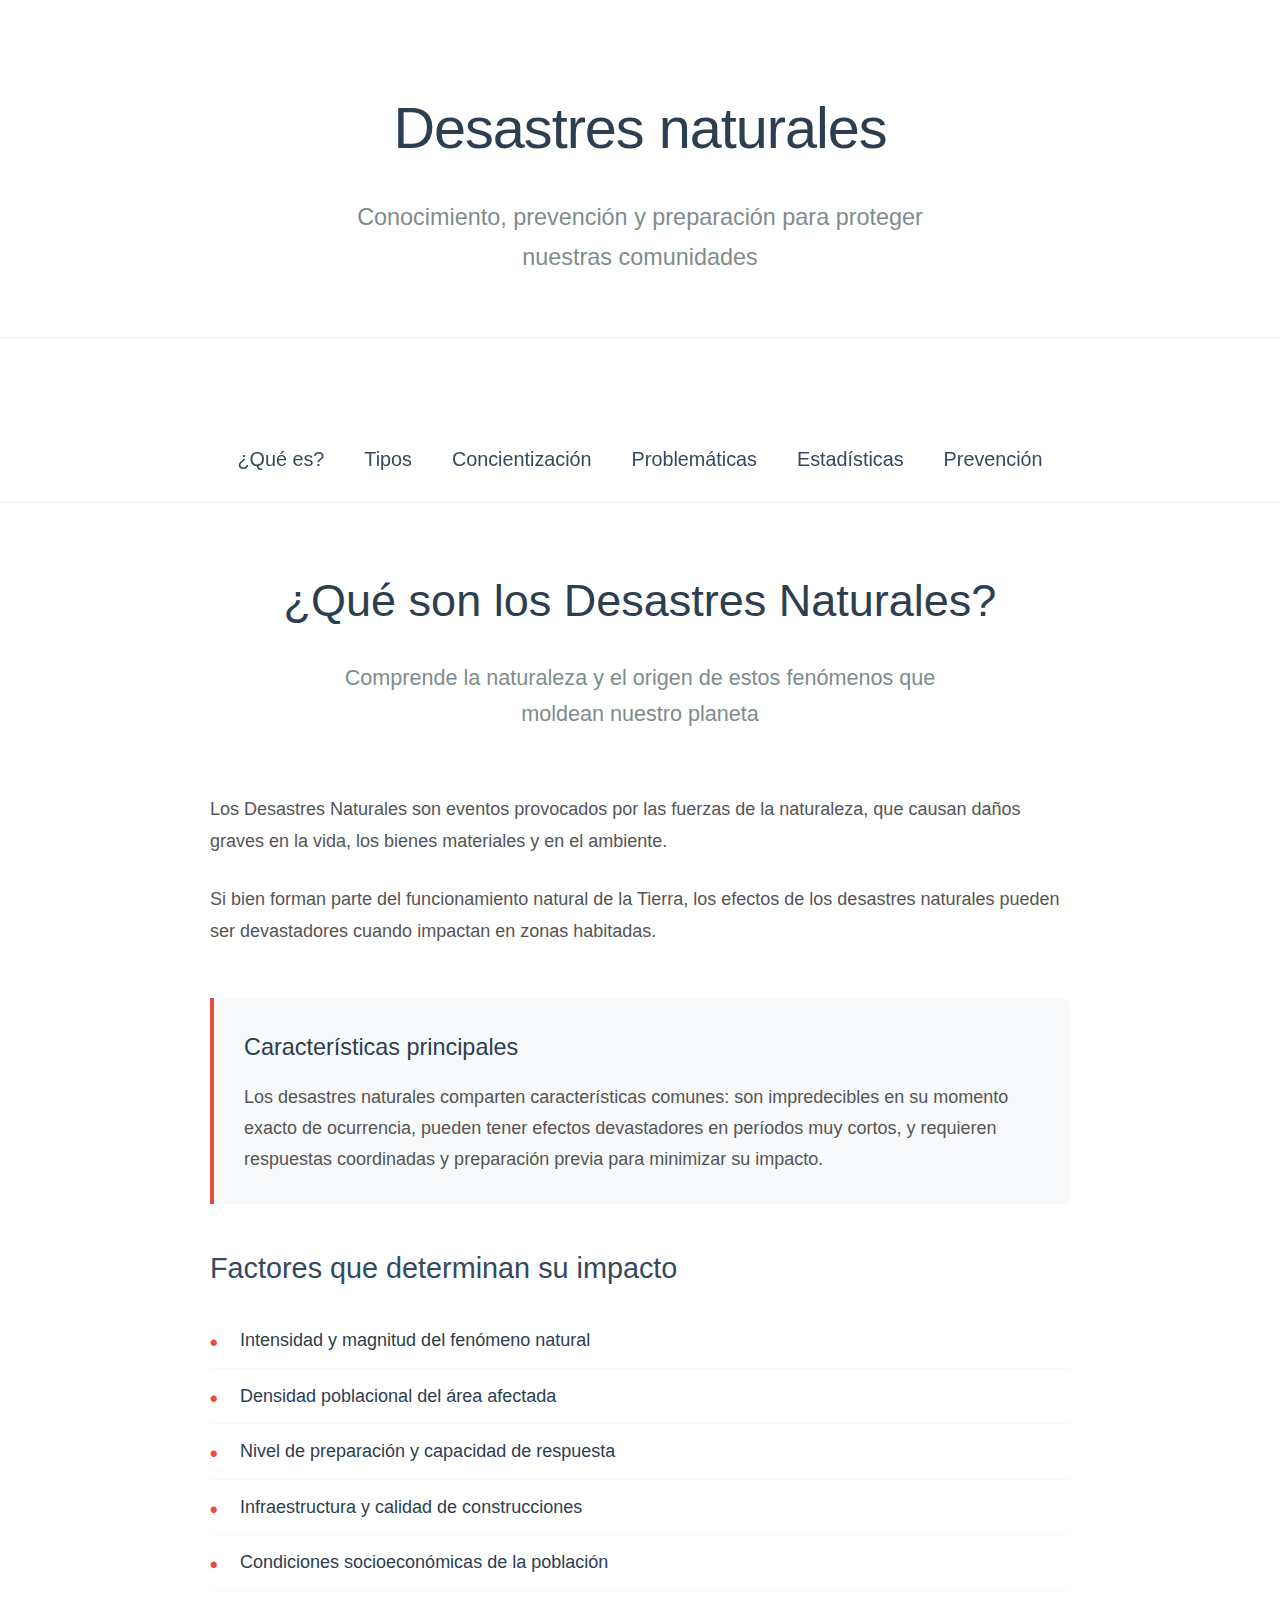
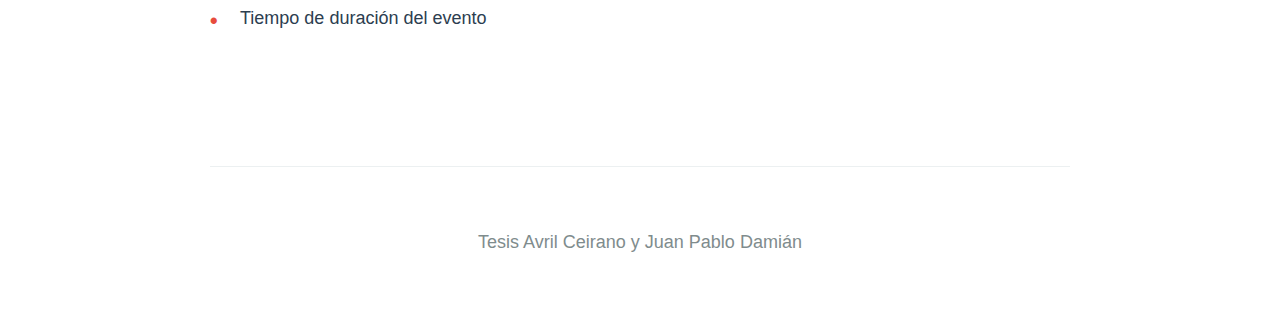
<file: index.html>
<!DOCTYPE html>
<html lang="es">
<head>
    <meta charset="UTF-8">
    <meta name="viewport" content="width=device-width, initial-scale=1.0">
    <title>Desastres naturales - Concientización y prevención</title>
    <link rel="stylesheet" href="/tesis.css">
    <link rel="stylesheet" href="/tesis.js">
</head>
<body>
    <!-- Header -->
    <header>
        <div class="container">
            <h1>Desastres naturales</h1>
            <p class="hero-subtitle">Conocimiento, prevención y preparación para proteger nuestras comunidades</p>
        </div>
    </header>

    <!-- Navigation -->
    <nav>
        <div class="nav-container">
            <ul class="nav-list">
                <li><a href="./index.html">¿Qué es?</a></li>
                <li><a href="./tipos.html">Tipos</a></li>
                <li><a href="./concientizacion.html">Concientización</a></li>
                <li><a href="./problematicas.html">Problemáticas</a></li>
                <li><a href="./estadisticas.html">Estadísticas</a></li>
                <li><a href="./prevencion.html">Prevención</a></li>
                <!-- <li><a href="./respuesta.html">Respuesta</a></li> -->
            </ul>
        </div>
    </nav>

    <div class="container">
        <!-- ¿Qué es? -->
        <section id="que-es">
            <div class="section-header">
                <h2 class="section-title">¿Qué son los Desastres Naturales?</h2>
                <p class="section-subtitle">Comprende la naturaleza y el origen de estos fenómenos que moldean nuestro planeta</p>
            </div>

            <div class="content-block">
                <p>Los Desastres Naturales son eventos provocados por las fuerzas de la naturaleza, que causan daños graves en la vida, los bienes materiales y en el ambiente.</p>
                
                <p>Si bien forman parte del funcionamiento natural de la Tierra, los efectos de los desastres naturales pueden ser devastadores cuando impactan en zonas habitadas. </p>
            </div>

            <div class="highlight-box">
                <h4>Características principales</h4>
                <p>Los desastres naturales comparten características comunes: son impredecibles en su momento exacto de ocurrencia, pueden tener efectos devastadores en períodos muy cortos, y requieren respuestas coordinadas y preparación previa para minimizar su impacto.</p>
            </div>

            <div class="content-block">
                <h3>Factores que determinan su impacto</h3>
                <ul>
                    <li>Intensidad y magnitud del fenómeno natural</li>
                    <li>Densidad poblacional del área afectada</li>
                    <li>Nivel de preparación y capacidad de respuesta</li>
                    <li>Infraestructura y calidad de construcciones</li>
                    <li>Condiciones socioeconómicas de la población</li>
                    <li>Tiempo de duración del evento</li>
                </ul>
            </div>
        </section>


          <!-- Footer -->
    <footer>
        <div class="container">
            <p>Tesis Avril Ceirano y Juan Pablo Damián</p>
        </div>
    </footer>

</body>
</html>
</file>
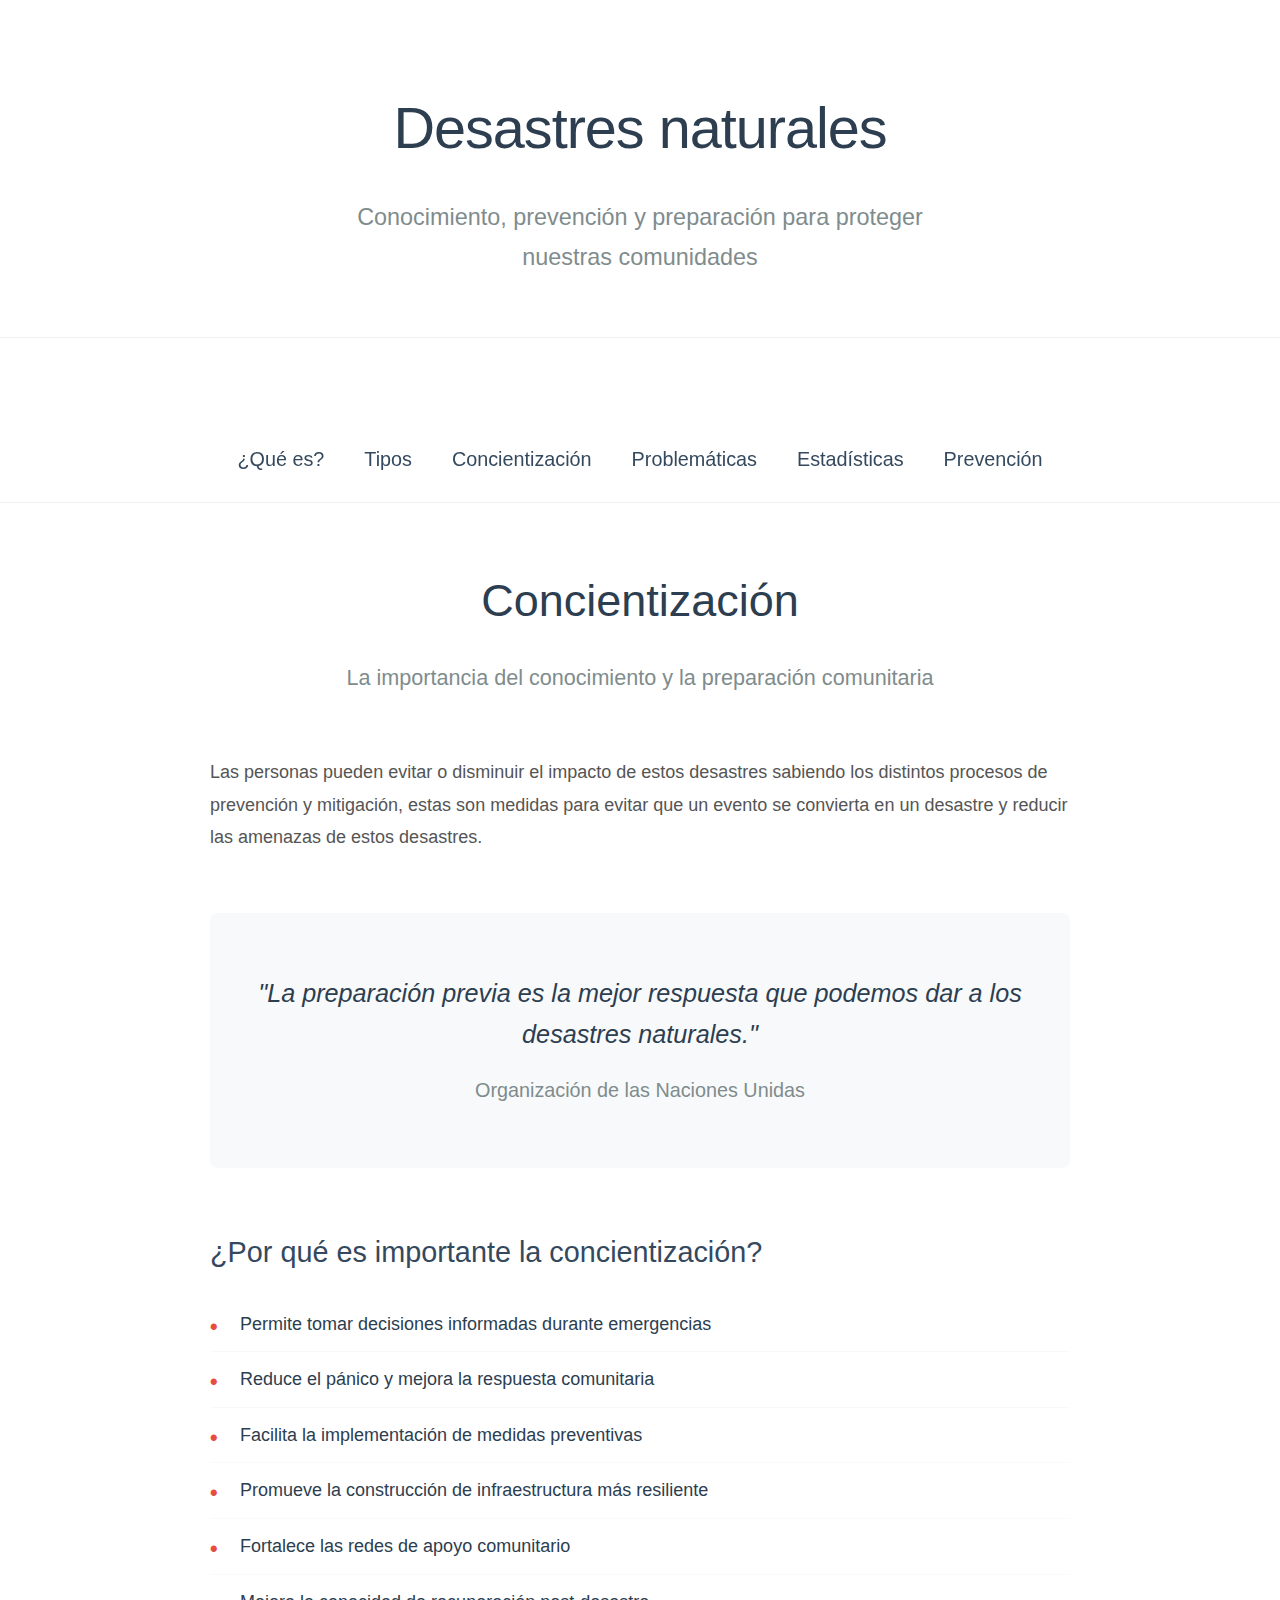
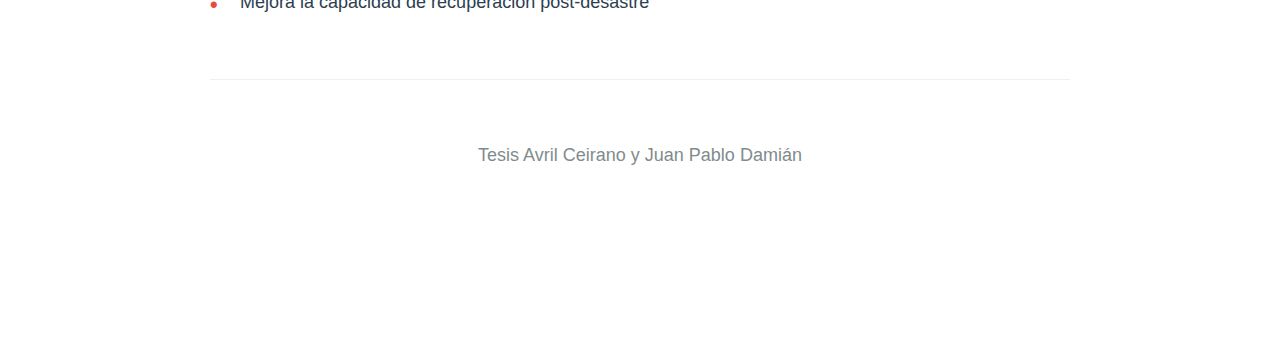
<file: concientizacion.html>
<!DOCTYPE html>
<html lang="es">
<head>
    <meta charset="UTF-8">
    <meta name="viewport" content="width=device-width, initial-scale=1.0">
    <title>Desastres naturales - Concientización y prevención</title>
    <link rel="stylesheet" href="/tesis.css">
    <link rel="stylesheet" href="/tesis.js">
</head>
<body>
    <!-- Header -->
    <header>
        <div class="container">
            <h1>Desastres naturales</h1>
            <p class="hero-subtitle">Conocimiento, prevención y preparación para proteger nuestras comunidades</p>
        </div>
    </header>

    <!-- Navigation -->
    <nav>
        <div class="nav-container">
            <ul class="nav-list">
                <li><a href="./index.html">¿Qué es?</a></li>
                <li><a href="./tipos.html">Tipos</a></li>
                <li><a href="./concientizacion.html">Concientización</a></li>
                <li><a href="./problematicas.html">Problemáticas</a></li>
                <li><a href="./estadisticas.html">Estadísticas</a></li>
                <li><a href="./prevencion.html">Prevención</a></li>
                <!-- <li><a href="./respuesta.html">Respuesta</a></li> -->
            </ul>
        </div>
    </nav>

    <div class="container">
       
        <!-- Concientización -->
        <section id="concientizacion">
            <div class="section-header">
                <h2 class="section-title">Concientización</h2>
                <p class="section-subtitle">La importancia del conocimiento y la preparación comunitaria</p>
            </div>

            <div class="content-block">
                <p>Las personas pueden evitar o disminuir el impacto de estos desastres sabiendo los distintos procesos de prevención y mitigación, estas son medidas para evitar que un evento se convierta en un desastre y reducir las amenazas de estos desastres.</p>
            </div>

            <div class="quote-block">
                <p class="quote-text">"La preparación previa es la mejor respuesta que podemos dar a los desastres naturales."</p>
                <p class="quote-author">Organización de las Naciones Unidas</p>
            </div>

            <div class="content-block">
                <h3>¿Por qué es importante la concientización?</h3>
                <ul>
                    <li>Permite tomar decisiones informadas durante emergencias</li>
                    <li>Reduce el pánico y mejora la respuesta comunitaria</li>
                    <li>Facilita la implementación de medidas preventivas</li>
                    <li>Promueve la construcción de infraestructura más resiliente</li>
                    <li>Fortalece las redes de apoyo comunitario</li>
                    <li>Mejora la capacidad de recuperación post-desastre</li>
                </ul>
            </div>

            <!-- <div class="two-column">
                <div class="content-block">
                    <h3>Educación Comunitaria</h3>
                    <p>La educación debe llegar a todos los niveles de la sociedad, desde niños en edad escolar hasta adultos mayores. Cada grupo tiene necesidades específicas de información y preparación.</p>
                </div>

                <div class="content-block">
                    <h3>Participación Activa</h3>
                    <p>La concientización efectiva requiere participación activa de la comunidad en simulacros, capacitaciones y la creación de planes de emergencia locales.</p>
                </div>
            </div> -->

            <!-- <div class="highlight-box">
                <h4>Cultura de prevención</h4>
                <p>El objetivo final de la concientización es crear una cultura de prevención donde la preparación para desastres naturales sea parte integral de la vida diaria, similar a como usamos cinturones de seguridad o detectores de humo.</p>
            </div>
        </section> -->


          <!-- Footer -->
    <footer>
        <div class="container">
            <p>Tesis Avril Ceirano y Juan Pablo Damián</p>
        </div>
    </footer>

</body>
</html>
</file>
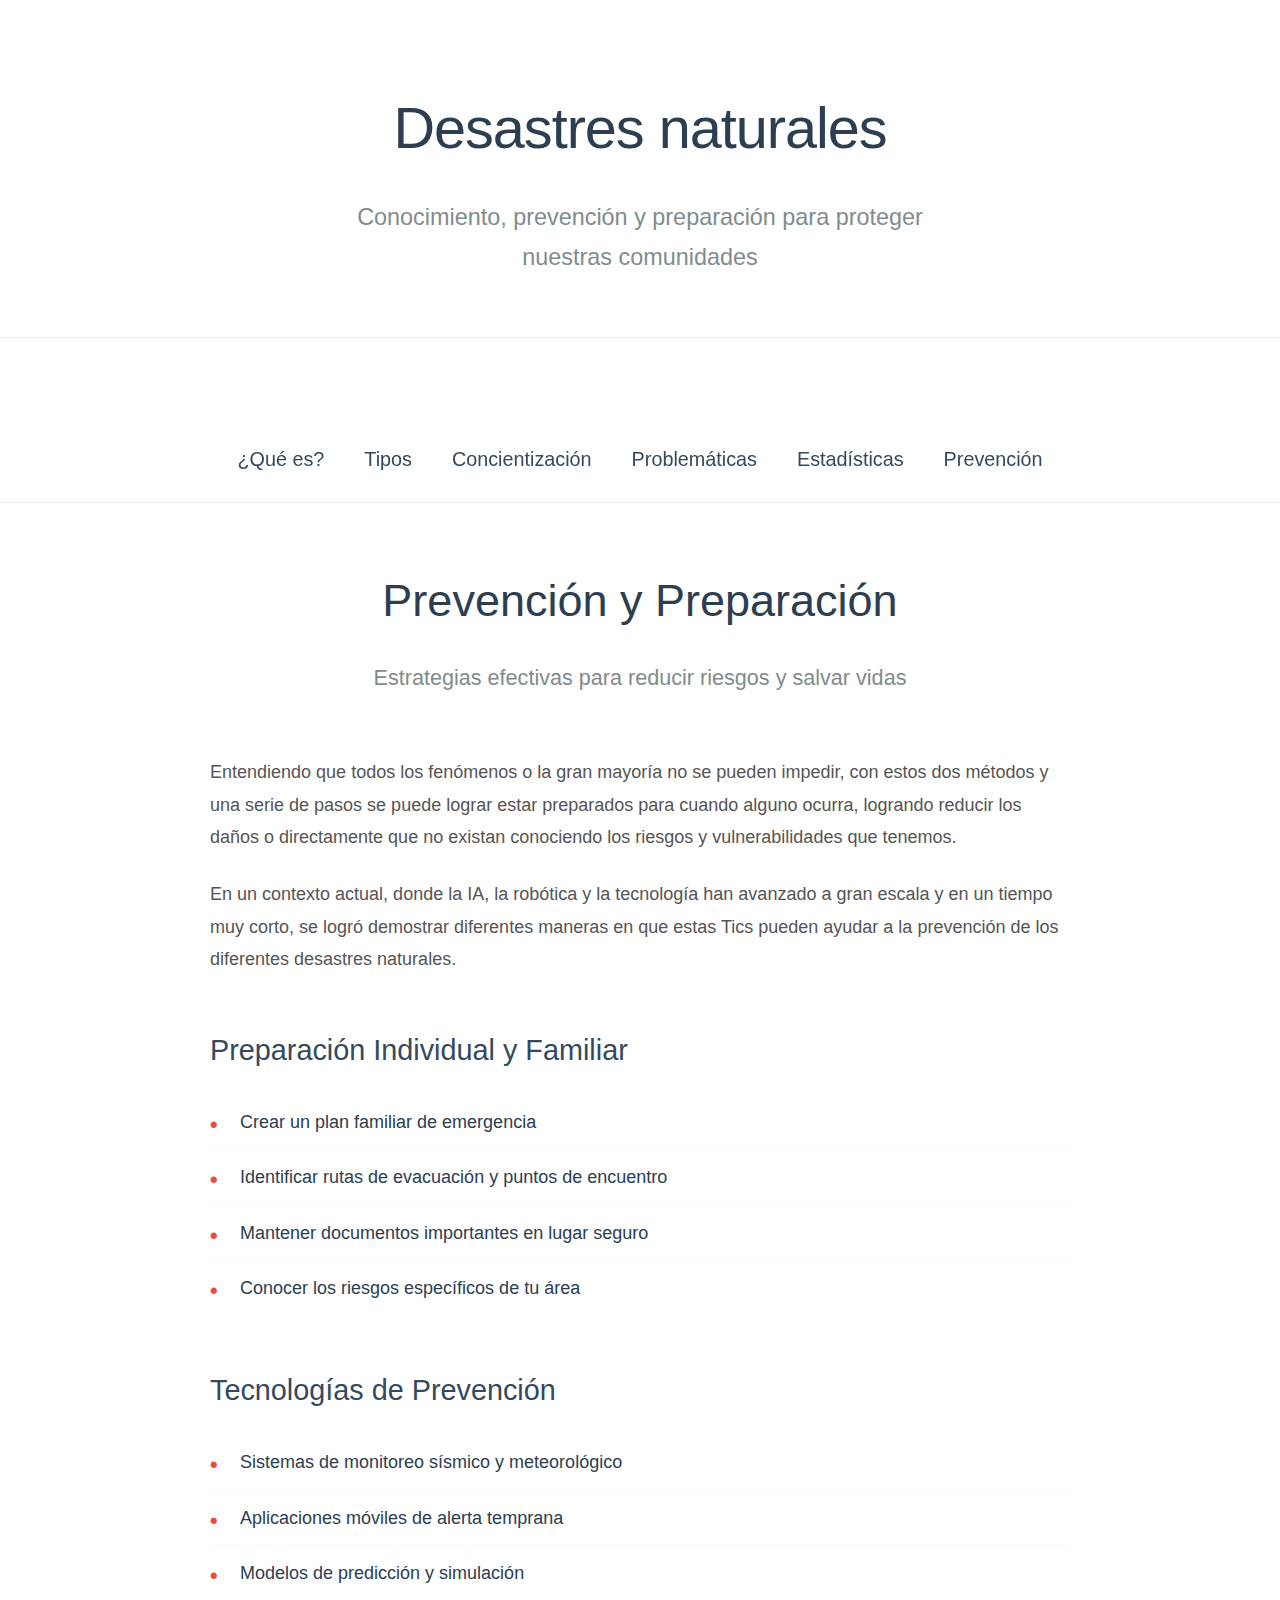
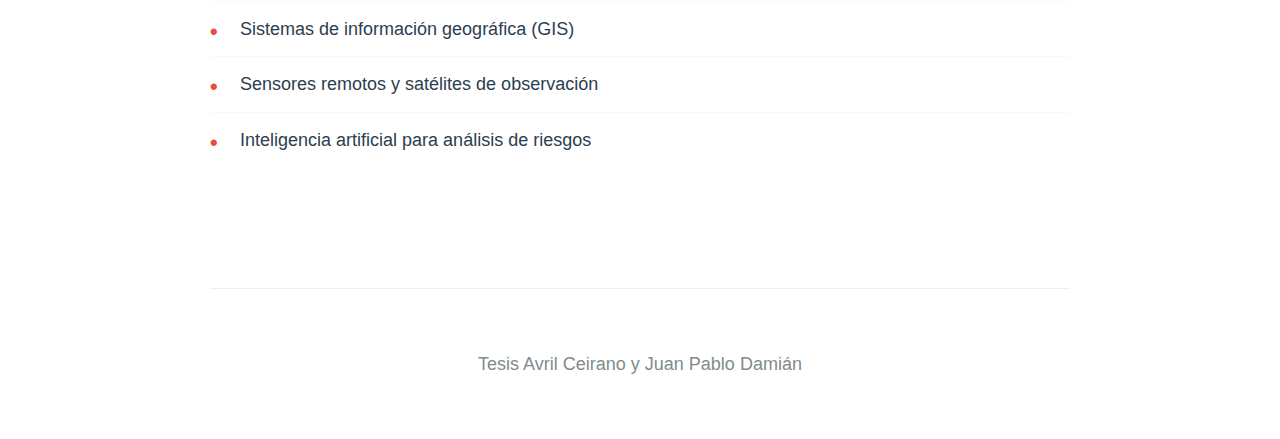
<file: prevencion.html>
<!DOCTYPE html>
<html lang="es">
<head>
    <meta charset="UTF-8">
    <meta name="viewport" content="width=device-width, initial-scale=1.0">
    <title>Desastres naturales - Concientización y prevención</title>
    <link rel="stylesheet" href="/tesis.css">
    <link rel="stylesheet" href="/tesis.js">
</head>
<body>
    <!-- Header -->
    <header>
        <div class="container">
            <h1>Desastres naturales</h1>
            <p class="hero-subtitle">Conocimiento, prevención y preparación para proteger nuestras comunidades</p>
        </div>
    </header>

    <!-- Navigation -->
    <nav>
        <div class="nav-container">
            <ul class="nav-list">
                <li><a href="./index.html">¿Qué es?</a></li>
                <li><a href="./tipos.html">Tipos</a></li>
                <li><a href="./concientizacion.html">Concientización</a></li>
                <li><a href="./problematicas.html">Problemáticas</a></li>
                <li><a href="./estadisticas.html">Estadísticas</a></li>
                <li><a href="./prevencion.html">Prevención</a></li>
                <!-- <li><a href="./respuesta.html">Respuesta</a></li> -->
            </ul>
        </div>
    </nav>

    <div class="container">
        
        <!-- Prevención -->
        <section id="prevencion">
            <div class="section-header">
                <h2 class="section-title">Prevención y Preparación</h2>
                <p class="section-subtitle">Estrategias efectivas para reducir riesgos y salvar vidas</p>
            </div>

            <div class="content-block">
                <p>Entendiendo que todos los fenómenos o la gran mayoría no se pueden impedir, con estos dos métodos y una serie de pasos se puede lograr estar preparados para cuando alguno ocurra, logrando reducir los daños o directamente que no existan conociendo los riesgos y vulnerabilidades que tenemos.</p>
                <p>En un contexto actual, donde la IA, la robótica y la tecnología han avanzado a gran escala y en un tiempo muy corto, se logró demostrar diferentes maneras en que estas Tics pueden ayudar a la prevención de los diferentes desastres naturales.</p>
            </div>

            <div class="content-block">
                <h3>Preparación Individual y Familiar</h3>
                <ul>
                    <li>Crear un plan familiar de emergencia</li>
                    <!-- <li>Preparar un kit de emergencia con suministros básicos</li> -->
                    <li>Identificar rutas de evacuación y puntos de encuentro</li>
                    <li>Mantener documentos importantes en lugar seguro</li>
                    <li>Conocer los riesgos específicos de tu área</li>
                    <!-- <li>Practicar regularmente simulacros familiares</li> -->
                </ul>
            </div>

            <!-- <div class="two-column">
                <div class="content-block">
                    <h3>Kit de Emergencia Básico</h3>
                    <ul>
                        <li>Agua (4 litros por persona por día)</li>
                        <li>Alimentos no perecederos (3 días)</li>
                        <li>Radio y linternas con baterías</li>
                        <li>Botiquín de primeros auxilios</li>
                        <li>Medicamentos esenciales</li>
                        <li>Dinero en efectivo</li>
                        <li>Copias de documentos</li>
                        <li>Ropa de abrigo</li>
                    </ul>
                </div>

                <div class="content-block">
                    <h3>Preparación Comunitaria</h3>
                    <ul>
                        <li>Sistemas de alerta temprana</li>
                        <li>Refugios y centros de evacuación</li>
                        <li>Capacitación en primeros auxilios</li>
                        <li>Brigadas comunitarias de emergencia</li>
                        <li>Protocolos de comunicación</li>
                        <li>Simulacros comunitarios regulares</li>
                    </ul>
                </div>
            </div>

            <div class="highlight-box">
                <h4>Construcción resiliente</h4>
                <p>La construcción de edificaciones siguiendo códigos sísmicos y estándares resistentes a fenómenos naturales puede reducir hasta en un 90% los daños estructurales durante un desastre.</p>
            </div> -->

            <div class="content-block">
                <h3>Tecnologías de Prevención</h3>
                <ul>
                    <li>Sistemas de monitoreo sísmico y meteorológico</li>
                    <li>Aplicaciones móviles de alerta temprana</li>
                    <li>Modelos de predicción y simulación</li>
                    <li>Sistemas de información geográfica (GIS)</li>
                    <li>Sensores remotos y satélites de observación</li>
                    <li>Inteligencia artificial para análisis de riesgos</li>
                </ul>
            </div>
        </section>

          <!-- Footer -->
    <footer>
        <div class="container">
            <p>Tesis Avril Ceirano y Juan Pablo Damián</p>
        </div>
    </footer>

</body>
</html>
</file>
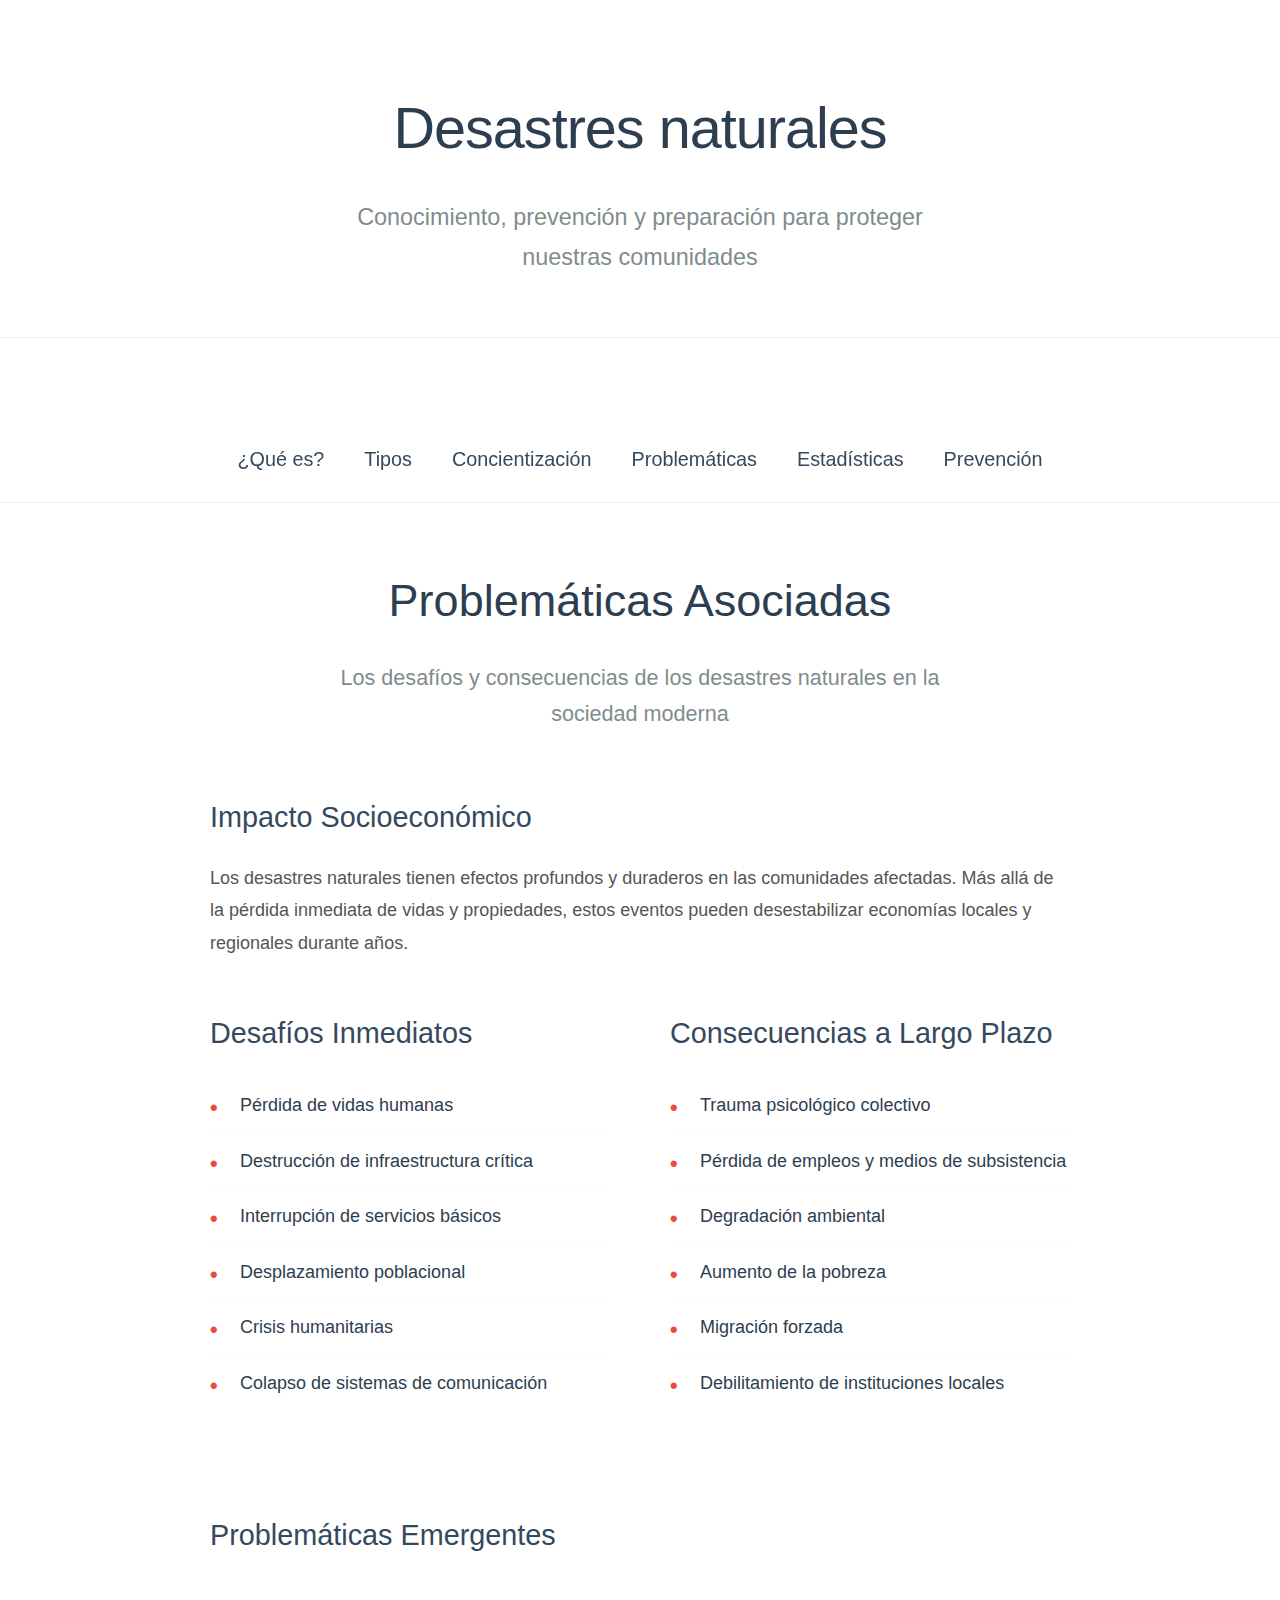
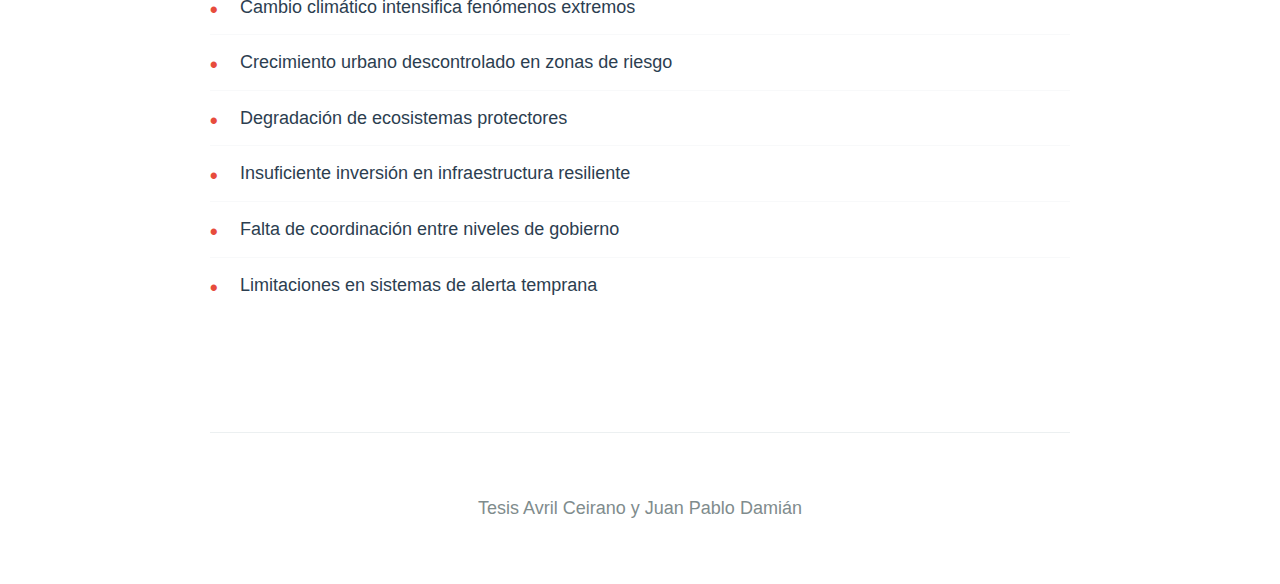
<file: problematicas.html>
<!DOCTYPE html>
<html lang="es">
<head>
    <meta charset="UTF-8">
    <meta name="viewport" content="width=device-width, initial-scale=1.0">
    <title>Desastres naturales - Concientización y prevención</title>
    <link rel="stylesheet" href="/tesis.css">
    <link rel="stylesheet" href="/tesis.js">
</head>
<body>
    <!-- Header -->
    <header>
        <div class="container">
            <h1>Desastres naturales</h1>
            <p class="hero-subtitle">Conocimiento, prevención y preparación para proteger nuestras comunidades</p>
        </div>
    </header>

    <!-- Navigation -->
    <nav>
        <div class="nav-container">
            <ul class="nav-list">
                <li><a href="./index.html">¿Qué es?</a></li>
                <li><a href="./tipos.html">Tipos</a></li>
                <li><a href="./concientizacion.html">Concientización</a></li>
                <li><a href="./problematicas.html">Problemáticas</a></li>
                <li><a href="./estadisticas.html">Estadísticas</a></li>
                <li><a href="./prevencion.html">Prevención</a></li>
                <!-- <li><a href="./respuesta.html">Respuesta</a></li> -->
            </ul>
        </div>
    </nav>

    <div class="container">
       
        <!-- Problemáticas -->
        <section id="problematicas">
            <div class="section-header">
                <h2 class="section-title">Problemáticas Asociadas</h2>
                <p class="section-subtitle">Los desafíos y consecuencias de los desastres naturales en la sociedad moderna</p>
            </div>

            <div class="content-block">
                <h3>Impacto Socioeconómico</h3>
                <p>Los desastres naturales tienen efectos profundos y duraderos en las comunidades afectadas. Más allá de la pérdida inmediata de vidas y propiedades, estos eventos pueden desestabilizar economías locales y regionales durante años.</p>
            </div>

            <div class="two-column">
                <div class="content-block">
                    <h3>Desafíos Inmediatos</h3>
                    <ul>
                        <li>Pérdida de vidas humanas</li>
                        <li>Destrucción de infraestructura crítica</li>
                        <li>Interrupción de servicios básicos</li>
                        <li>Desplazamiento poblacional</li>
                        <li>Crisis humanitarias</li>
                        <li>Colapso de sistemas de comunicación</li>
                    </ul>
                </div>

                <div class="content-block">
                    <h3>Consecuencias a Largo Plazo</h3>
                    <ul>
                        <li>Trauma psicológico colectivo</li>
                        <li>Pérdida de empleos y medios de subsistencia</li>
                        <li>Degradación ambiental</li>
                        <li>Aumento de la pobreza</li>
                        <li>Migración forzada</li>
                        <li>Debilitamiento de instituciones locales</li>
                    </ul>
                </div>
            </div>

            <!-- <div class="highlight-box">
                <h4>Vulnerabilidad desigual</h4>
                <p>Los desastres naturales no afectan a todos por igual. Las poblaciones más vulnerables económica y socialmente suelen sufrir impactos desproporcionalmente mayores y tienen menor capacidad de recuperación.</p>
            </div> -->

            <div class="content-block">
                <h3>Problemáticas Emergentes</h3>
                <ul>
                    <li>Cambio climático intensifica fenómenos extremos</li>
                    <li>Crecimiento urbano descontrolado en zonas de riesgo</li>
                    <li>Degradación de ecosistemas protectores</li>
                    <li>Insuficiente inversión en infraestructura resiliente</li>
                    <li>Falta de coordinación entre niveles de gobierno</li>
                    <li>Limitaciones en sistemas de alerta temprana</li>
                </ul>
            </div>
        </section>

          <!-- Footer -->
    <footer>
        <div class="container">
            <p>Tesis Avril Ceirano y Juan Pablo Damián</p>
        </div>
    </footer>

</body>
</html>
</file>
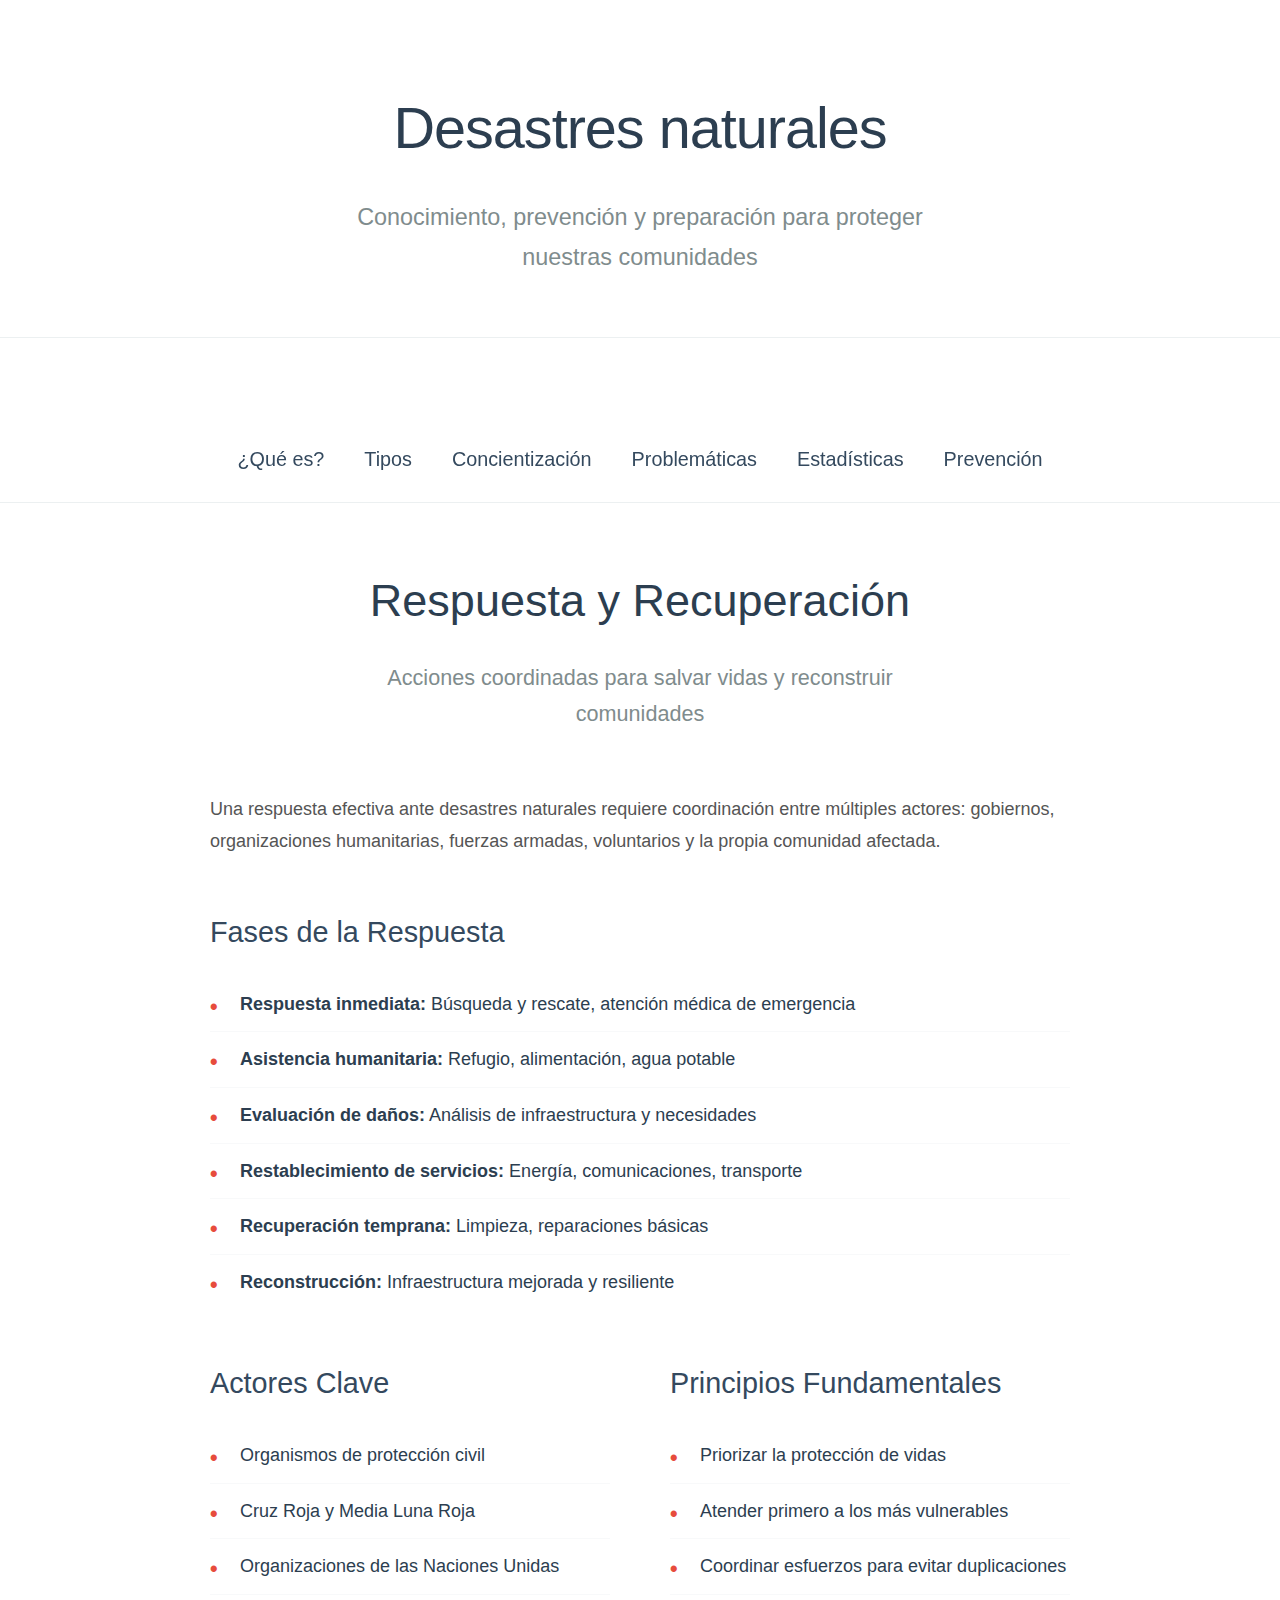
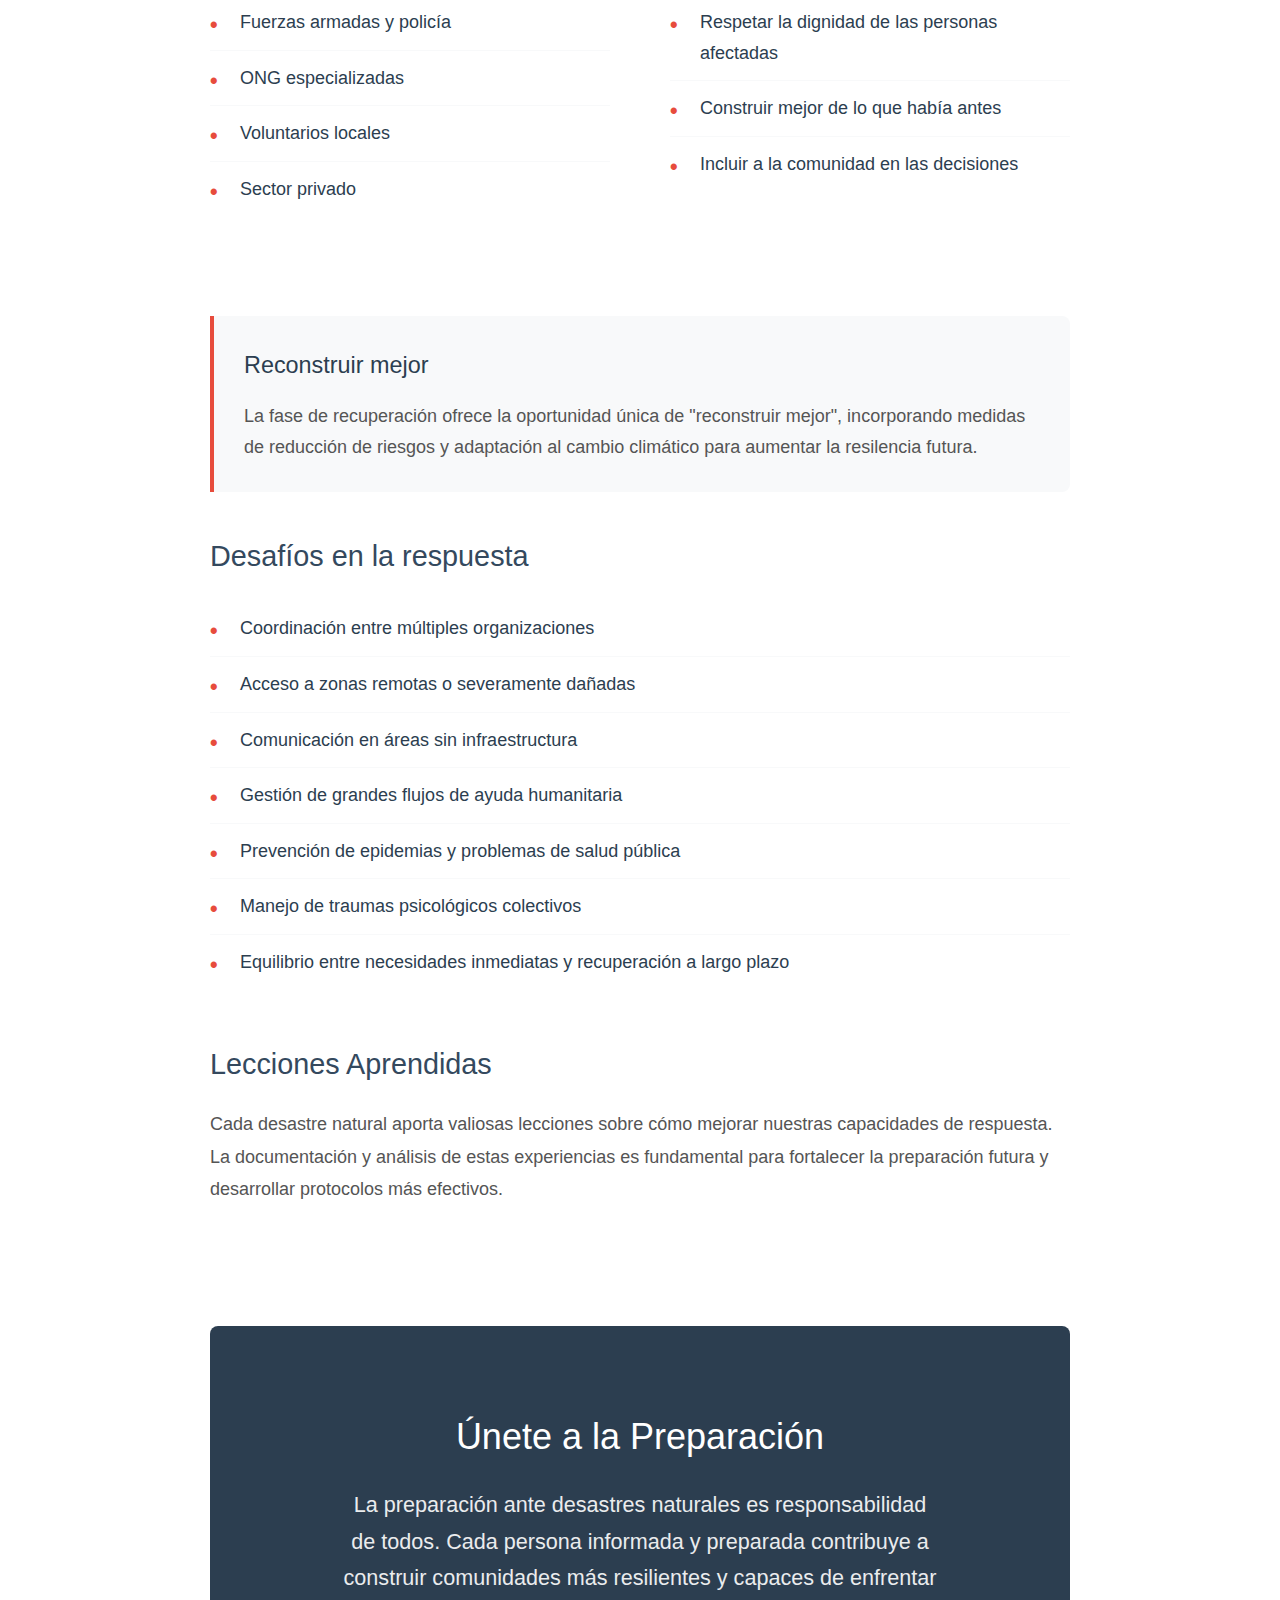
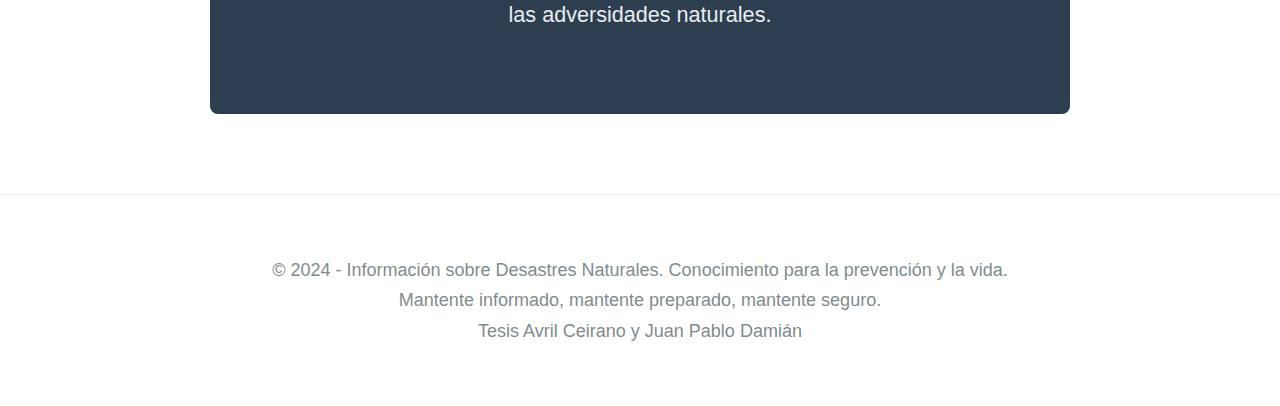
<file: respuesta.html>
<!DOCTYPE html>
<html lang="es">
<head>
    <meta charset="UTF-8">
    <meta name="viewport" content="width=device-width, initial-scale=1.0">
    <title>Desastres naturales - Concientización y prevención</title>
    <link rel="stylesheet" href="/tesis.css">
    <link rel="stylesheet" href="/tesis.js">
</head>
<body>
    <!-- Header -->
    <header>
        <div class="container">
            <h1>Desastres naturales</h1>
            <p class="hero-subtitle">Conocimiento, prevención y preparación para proteger nuestras comunidades</p>
        </div>
    </header>

    <!-- Navigation -->
    <nav>
        <div class="nav-container">
            <ul class="nav-list">
                <li><a href="./index.html">¿Qué es?</a></li>
                <li><a href="./tipos.html">Tipos</a></li>
                <li><a href="./concientizacion.html">Concientización</a></li>
                <li><a href="./problematicas.html">Problemáticas</a></li>
                <li><a href="./estadisticas.html">Estadísticas</a></li>
                <li><a href="./prevencion.html">Prevención</a></li>
                <!-- <li><a href="./respuesta.html">Respuesta</a></li> -->
            </ul>
        </div>
    </nav>

    <div class="container">
       

        <!-- Respuesta -->
        <section id="respuesta">
            <div class="section-header">
                <h2 class="section-title">Respuesta y Recuperación</h2>
                <p class="section-subtitle">Acciones coordinadas para salvar vidas y reconstruir comunidades</p>
            </div>

            <div class="content-block">
                <p>Una respuesta efectiva ante desastres naturales requiere coordinación entre múltiples actores: gobiernos, organizaciones humanitarias, fuerzas armadas, voluntarios y la propia comunidad afectada.</p>
            </div>

            <div class="content-block">
                <h3>Fases de la Respuesta</h3>
                <ul>
                    <li><strong>Respuesta inmediata:</strong> Búsqueda y rescate, atención médica de emergencia</li>
                    <li><strong>Asistencia humanitaria:</strong> Refugio, alimentación, agua potable</li>
                    <li><strong>Evaluación de daños:</strong> Análisis de infraestructura y necesidades</li>
                    <li><strong>Restablecimiento de servicios:</strong> Energía, comunicaciones, transporte</li>
                    <li><strong>Recuperación temprana:</strong> Limpieza, reparaciones básicas</li>
                    <li><strong>Reconstrucción:</strong> Infraestructura mejorada y resiliente</li>
                </ul>
            </div>

            <div class="two-column">
                <div class="content-block">
                    <h3>Actores Clave</h3>
                    <ul>
                        <li>Organismos de protección civil</li>
                        <li>Cruz Roja y Media Luna Roja</li>
                        <li>Organizaciones de las Naciones Unidas</li>
                        <li>Fuerzas armadas y policía</li>
                        <li>ONG especializadas</li>
                        <li>Voluntarios locales</li>
                        <li>Sector privado</li>
                    </ul>
                </div>

                <div class="content-block">
                    <h3>Principios Fundamentales</h3>
                    <ul>
                        <li>Priorizar la protección de vidas</li>
                        <li>Atender primero a los más vulnerables</li>
                        <li>Coordinar esfuerzos para evitar duplicaciones</li>
                        <li>Respetar la dignidad de las personas afectadas</li>
                        <li>Construir mejor de lo que había antes</li>
                        <li>Incluir a la comunidad en las decisiones</li>
                    </ul>
                </div>
            </div>

            <div class="highlight-box">
                <h4>Reconstruir mejor</h4>
                <p>La fase de recuperación ofrece la oportunidad única de "reconstruir mejor", incorporando medidas de reducción de riesgos y adaptación al cambio climático para aumentar la resilencia futura.</p>
            </div>

            <div class="content-block">
                <h3>Desafíos en la respuesta</h3>
                <ul>
                    <li>Coordinación entre múltiples organizaciones</li>
                    <li>Acceso a zonas remotas o severamente dañadas</li>
                    <li>Comunicación en áreas sin infraestructura</li>
                    <li>Gestión de grandes flujos de ayuda humanitaria</li>
                    <li>Prevención de epidemias y problemas de salud pública</li>
                    <li>Manejo de traumas psicológicos colectivos</li>
                    <li>Equilibrio entre necesidades inmediatas y recuperación a largo plazo</li>
                </ul>
            </div>

            <div class="content-block">
                <h3>Lecciones Aprendidas</h3>
                <p>Cada desastre natural aporta valiosas lecciones sobre cómo mejorar nuestras capacidades de respuesta. La documentación y análisis de estas experiencias es fundamental para fortalecer la preparación futura y desarrollar protocolos más efectivos.</p>
            </div>
        </section>

        <!-- Call to Action -->
        <div class="cta-section">
            <h3>Únete a la Preparación</h3>
            <p>La preparación ante desastres naturales es responsabilidad de todos. Cada persona informada y preparada contribuye a construir comunidades más resilientes y capaces de enfrentar las adversidades naturales.</p>
        </div>
    </div>

    <!-- Footer -->
    <footer>
        <div class="container">
            <p>© 2024 - Información sobre Desastres Naturales. Conocimiento para la prevención y la vida.</p>
            <p>Mantente informado, mantente preparado, mantente seguro.</p>


            <p>Tesis Avril Ceirano y Juan Pablo Damián</p>

</body>
</html>
        </div>
</file>
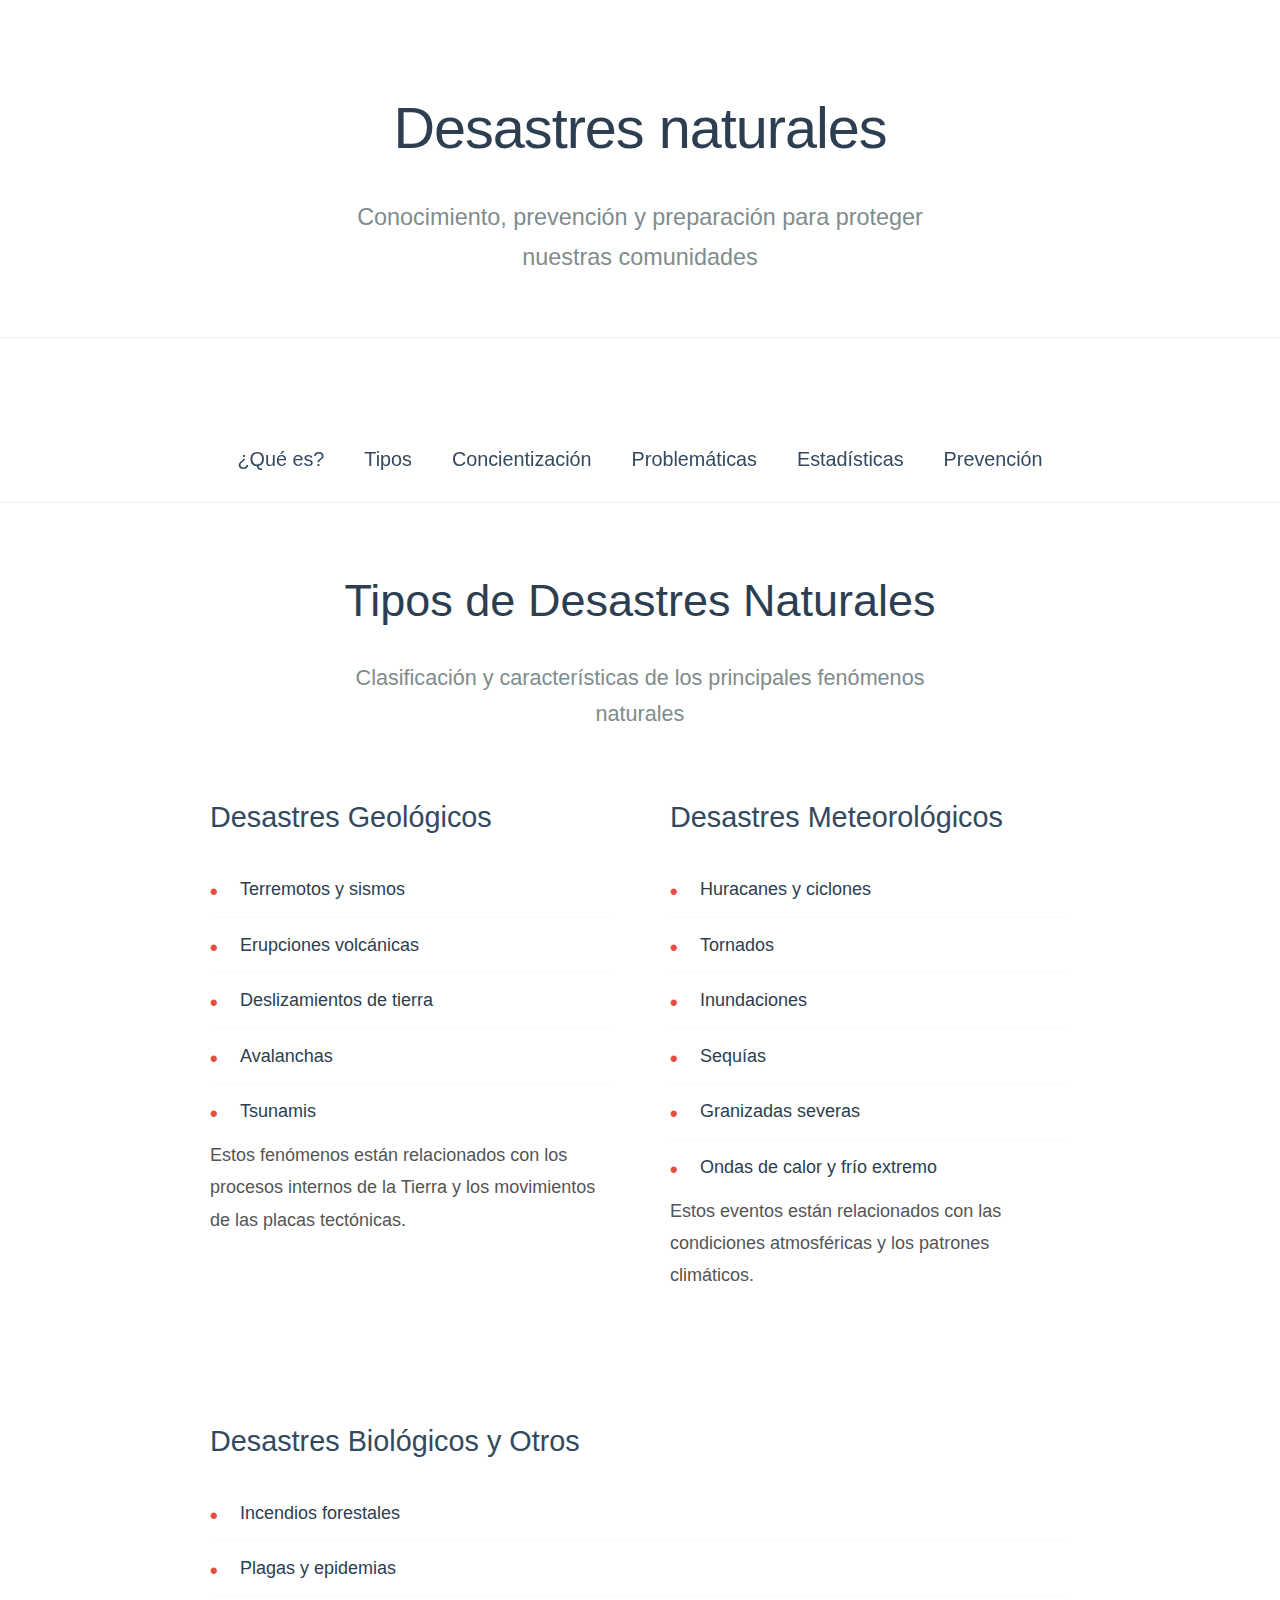
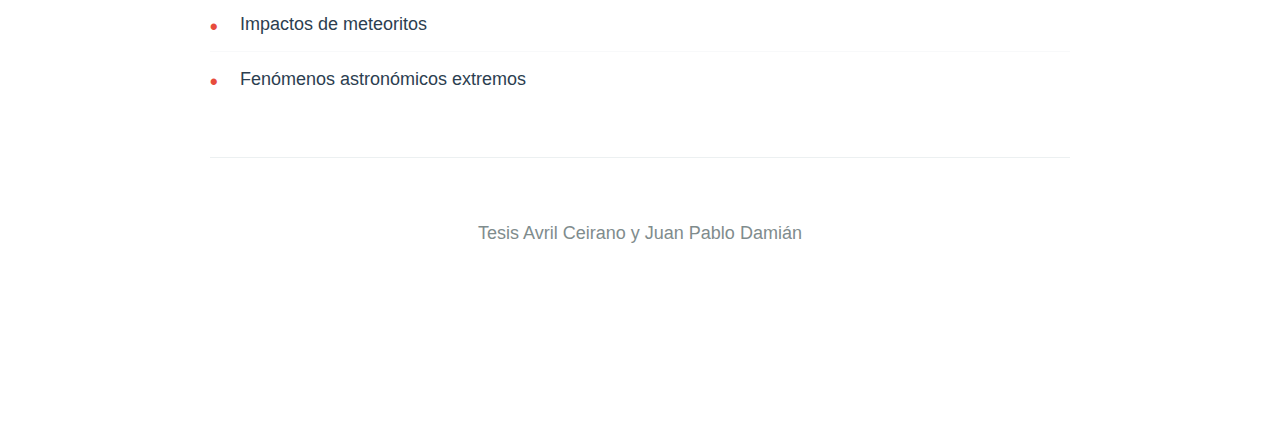
<file: tipos.html>
<!DOCTYPE html>
<html lang="es">
<head>
    <meta charset="UTF-8">
    <meta name="viewport" content="width=device-width, initial-scale=1.0">
    <title>Desastres naturales - Concientización y prevención</title>
    <link rel="stylesheet" href="/tesis.css">
    <link rel="stylesheet" href="/tesis.js">
</head>
<body>
    <!-- Header -->
    <header>
        <div class="container">
            <h1>Desastres naturales</h1>
            <p class="hero-subtitle">Conocimiento, prevención y preparación para proteger nuestras comunidades</p>
        </div>
    </header>

    <!-- Navigation -->
    <nav>
        <div class="nav-container">
            <ul class="nav-list">
                <li><a href="./index.html">¿Qué es?</a></li>
                <li><a href="./tipos.html">Tipos</a></li>
                <li><a href="./concientizacion.html">Concientización</a></li>
                <li><a href="./problematicas.html">Problemáticas</a></li>
                <li><a href="./estadisticas.html">Estadísticas</a></li>
                <li><a href="./prevencion.html">Prevención</a></li>
                <!-- <li><a href="./respuesta.html">Respuesta</a></li> -->
            </ul>
        </div>
    </nav>

    <div class="container">

        <!-- Tipos -->
        <section id="tipos">
            <div class="section-header">
                <h2 class="section-title">Tipos de Desastres Naturales</h2>
                <p class="section-subtitle">Clasificación y características de los principales fenómenos naturales</p>
            </div>

            <div class="two-column">
                <div class="content-block">
                    <h3>Desastres Geológicos</h3>
                    <ul>
                        <li>Terremotos y sismos</li>
                        <li>Erupciones volcánicas</li>
                        <li>Deslizamientos de tierra</li>
                        <li>Avalanchas</li>
                        <li>Tsunamis</li>
                    </ul>
                    <p>Estos fenómenos están relacionados con los procesos internos de la Tierra y los movimientos de las placas tectónicas.</p>
                </div>

                <div class="content-block">
                    <h3>Desastres Meteorológicos</h3>
                    <ul>
                        <li>Huracanes y ciclones</li>
                        <li>Tornados</li>
                        <li>Inundaciones</li>
                        <li>Sequías</li>
                        <li>Granizadas severas</li>
                        <li>Ondas de calor y frío extremo</li>
                    </ul>
                    <p>Estos eventos están relacionados con las condiciones atmosféricas y los patrones climáticos.</p>
                </div>
            </div>

            <div class="content-block">
                <h3>Desastres Biológicos y Otros</h3>
                <ul>
                    <li>Incendios forestales</li>
                    <li>Plagas y epidemias</li>
                    <li>Impactos de meteoritos</li>
                    <li>Fenómenos astronómicos extremos</li>
                </ul>
            </div>

            <!-- <div class="highlight-box"> -->
                <!-- <h4>Interconexión de fenómenos</h4> -->
                <!-- <p>Es importante recordar que muchos desastres naturales están interconectados. Por ejemplo, un terremoto puede generar un tsunami, o condiciones de sequía pueden favorecer incendios forestales más devastadores.</p> -->
            <!-- </div> -->
        <!-- </section> -->

          <!-- Footer -->
    <footer>
        <div class="container">
            <p>Tesis Avril Ceirano y Juan Pablo Damián</p>
        </div>
    </footer>

</body>
</html>
</file>
<file: tesis.css>
* {
    margin: 0;
    padding: 0;
    box-sizing: border-box;
}

body {
    font-family: -apple-system, BlinkMacSystemFont, 'Segoe UI', Roboto, sans-serif;
    line-height: 1.7;
    color: #2c3e50;
    background: #ffffff;
    font-size: 18px;
}

.container {
    max-width: 900px;
    margin: 0 auto;
    padding: 0 20px;
}

/* Header */
header {
    text-align: center;
    padding: 80px 0 60px;
    border-bottom: 1px solid #ecf0f1;
    margin-bottom: 80px;
}

h1 {
    font-size: 3.2em;
    font-weight: 300;
    color: #2c3e50;
    margin-bottom: 20px;
    letter-spacing: -1px;
}

.hero-subtitle {
    font-size: 1.3em;
    color: #7f8c8d;
    font-weight: 300;
    max-width: 600px;
    margin: 0 auto;
}

/* Navigation - MODIFICADO PARA UNA SOLA LÍNEA */
nav {
    position: sticky;
    top: 0;
    background: rgba(255, 255, 255, 0.95);
    backdrop-filter: blur(10px);
    z-index: 100;
    border-bottom: 1px solid #ecf0f1;
    margin-bottom: 60px;
    overflow-x: auto; /* Permite scroll horizontal si es necesario */
    overflow-y: hidden;
}

.nav-container {
    max-width: 900px;
    margin: 0 auto;
    padding: 0 20px;
}

.nav-list {
    display: flex;
    justify-content: center;
    list-style: none;
    gap: 40px;
    padding: 25px 0;
    flex-wrap: nowrap; /* CAMBIADO: evita que salte a múltiples líneas */
    white-space: nowrap; /* Evita que el texto se rompa */
}

.nav-list li {
    flex-shrink: 0; /* AGREGADO: evita que los items se compriman */
}

.nav-list a {
    color: #34495e;
    text-decoration: none;
    font-weight: 400;
    font-size: 1.1em;
    transition: color 0.2s ease;
    position: relative;
    white-space: nowrap; /* AGREGADO: evita que el texto se rompa */
}

.nav-list a:hover {
    color: #e74c3c;
}

.nav-list a:hover::after {
    width: 100%;
}

.nav-list a::after {
    content: '';
    position: absolute;
    bottom: -5px;
    left: 0;
    width: 0;
    height: 2px;
    background: #e74c3c;
    transition: width 0.2s ease;
}

/* Opcional: Ajustes para pantallas más pequeñas */
@media (max-width: 900px) {
    .nav-list {
        gap: 25px; /* Reduce el espacio entre items en pantallas pequeñas */
    }
    
    .nav-list a {
        font-size: 1em; /* Reduce ligeramente el tamaño de fuente */
    }
}

@media (max-width: 768px) {
    .nav-list {
        gap: 20px;
    }
    
    .nav-list a {
        font-size: 0.95em;
    }
}

@media (max-width: 600px) {
    .nav-list {
        gap: 15px;
    }
    
    .nav-list a {
        font-size: 0.9em;
    }
}
        /* Sections */
        section {
            margin-bottom: 120px;
            scroll-margin-top: 100px;
        }

        .section-header {
            text-align: center;
            margin-bottom: 60px;
        }

        .section-title {
            font-size: 2.5em;
            font-weight: 300;
            color: #2c3e50;
            margin-bottom: 20px;
        }

        .section-subtitle {
            font-size: 1.2em;
            color: #7f8c8d;
            font-weight: 300;
            max-width: 600px;
            margin: 0 auto;
        }

        /* Content blocks */
        .content-block {
            margin-bottom: 50px;
        }

        .content-block h3 {
            font-size: 1.6em;
            color: #34495e;
            margin-bottom: 20px;
            font-weight: 400;
        }

        .content-block p {
            margin-bottom: 25px;
            color: #555;
            line-height: 1.8;
        }

        .content-block ul {
            list-style: none;
            padding-left: 0;
        }

        .content-block ul li {
            padding: 12px 0;
            padding-left: 30px;
            position: relative;
            border-bottom: 1px solid #f8f9fa;
        }

        .content-block ul li::before {
            content: "•";
            position: absolute;
            left: 0;
            color: #e74c3c;
            font-weight: bold;
            font-size: 1.2em;
        }

        .content-block ul li:last-child {
            border-bottom: none;
        }

        /* Highlight boxes */
        .highlight-box {
            background: #f8f9fa;
            border-left: 4px solid #e74c3c;
            padding: 30px;
            margin: 40px 0;
            border-radius: 0 8px 8px 0;
        }

        .highlight-box h4 {
            font-size: 1.3em;
            color: #2c3e50;
            margin-bottom: 15px;
            font-weight: 500;
        }

        .highlight-box p {
            color: #555;
            margin-bottom: 0;
        }

        /* Statistics grid */
        .stats-grid {
            display: grid;
            grid-template-columns: repeat(auto-fit, minmax(250px, 1fr));
            gap: 30px;
            margin: 50px 0;
        }

        .stat-card {
            text-align: center;
            padding: 40px 20px;
            background: #ffffff;
            border: 1px solid #ecf0f1;
            border-radius: 8px;
            transition: transform 0.2s ease, box-shadow 0.2s ease;
        }

        .stat-card:hover {
            transform: translateY(-5px);
            box-shadow: 0 10px 30px rgba(0, 0, 0, 0.1);
        }

        .stat-number {
            display: block;
            font-size: 3em;
            font-weight: 300;
            color: #e74c3c;
            margin-bottom: 10px;
        }

        .stat-label {
            color: #7f8c8d;
            font-size: 1.1em;
        }

        /* Quote block */
        .quote-block {
            text-align: center;
            padding: 60px 40px;
            margin: 60px 0;
            background: #f8f9fa;
            border-radius: 8px;
        }

        .quote-text {
            font-size: 1.4em;
            color: #2c3e50;
            font-style: italic;
            margin-bottom: 20px;
            line-height: 1.6;
        }

        .quote-author {
            color: #7f8c8d;
            font-size: 1.1em;
        }

        /* Two column layout for certain sections */
        .two-column {
            display: grid;
            grid-template-columns: 1fr 1fr;
            gap: 60px;
            margin: 50px 0;
        }

        /* Call to action */
        .cta-section {
            background: #2c3e50;
            color: white;
            padding: 80px 40px;
            text-align: center;
            border-radius: 8px;
            margin: 80px 0;
        }

        .cta-section h3 {
            font-size: 2em;
            margin-bottom: 20px;
            font-weight: 300;
        }

        .cta-section p {
            font-size: 1.2em;
            opacity: 0.9;
            max-width: 600px;
            margin: 0 auto;
        }

        /* Footer */
        footer {
            text-align: center;
            padding: 60px 0;
            border-top: 1px solid #ecf0f1;
            color: #7f8c8d;
        }

        /* Responsive design */
        @media (max-width: 768px) {
            body {
                font-size: 16px;
            }

            .container {
                padding: 0 15px;
            }

            header {
                padding: 60px 0 40px;
                margin-bottom: 60px;
            }

            h1 {
                font-size: 2.5em;
            }

            .hero-subtitle {
                font-size: 1.1em;
            }

            .nav-list {
                gap: 25px;
                padding: 20px 0;
            }

            .nav-list a {
                font-size: 1em;
            }

            section {
                margin-bottom: 80px;
            }

            .section-title {
                font-size: 2em;
            }

            .two-column {
                grid-template-columns: 1fr;
                gap: 40px;
            }

            .stats-grid {
                grid-template-columns: 1fr;
                gap: 20px;
            }

            .quote-block {
                padding: 40px 20px;
            }

            .quote-text {
                font-size: 1.2em;
            }

            .cta-section {
                padding: 60px 20px;
            }

            .cta-section h3 {
                font-size: 1.6em;
            }

            .highlight-box {
                padding: 20px;
            }
        }

        /* Smooth scroll */
        html {
            scroll-behavior: smooth;
        }

        /* Print styles */
        @media print {

            nav,
            .cta-section {
                display: none;
            }

            body {
                font-size: 12pt;
                line-height: 1.5;
            }

            section {
                break-inside: avoid;
                margin-bottom: 30pt;
            }
        }
</file>
